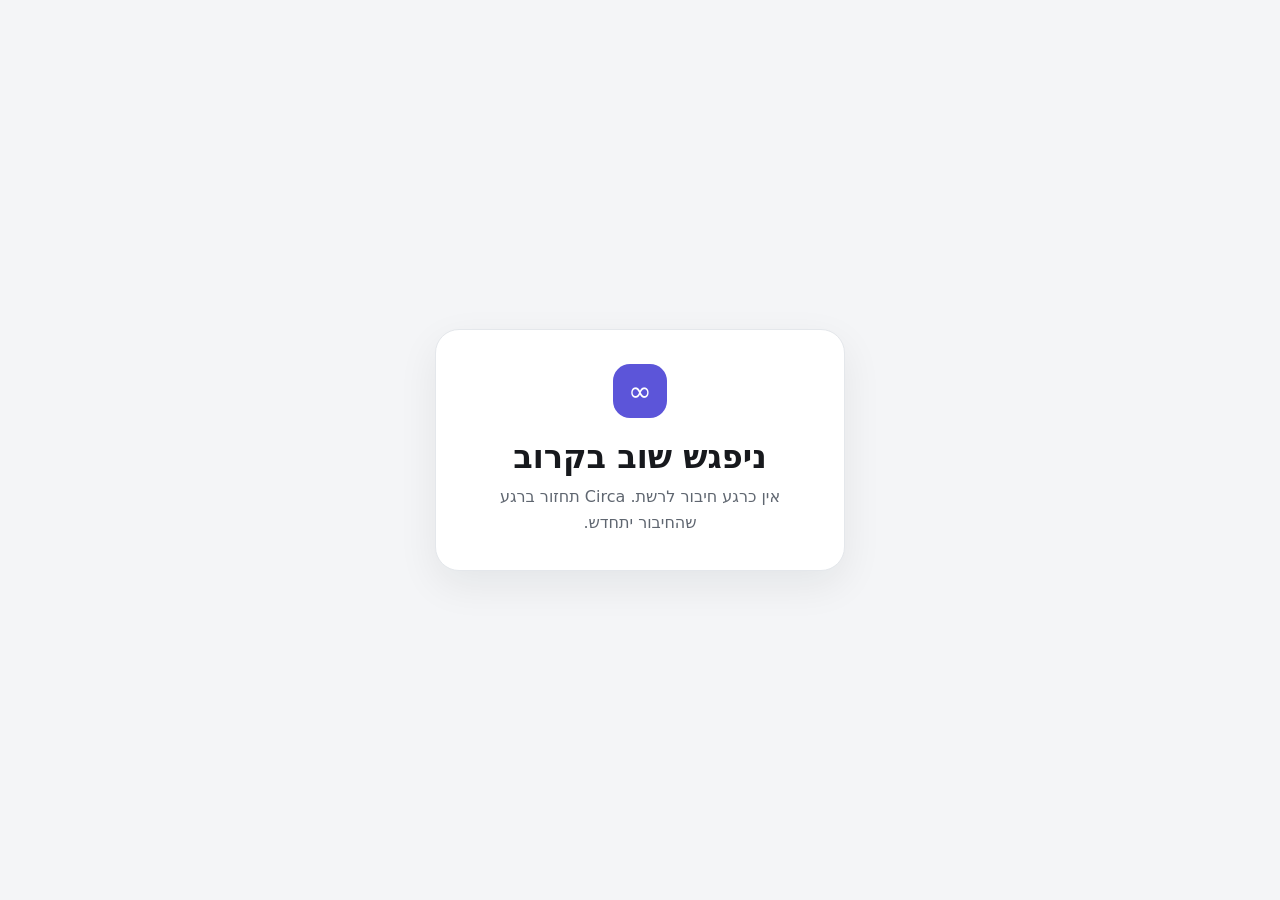
<file: static/offline.html>
<!doctype html>
<html lang="he" dir="rtl">
<head><meta charset="utf-8"><meta name="viewport" content="width=device-width,initial-scale=1"><meta name="theme-color" content="#5c55d9"><title>Circa — Offline</title><style>body{min-height:100vh;margin:0;display:grid;place-items:center;background:#f4f5f7;color:#17191d;font:16px system-ui;text-align:center}.card{max-width:340px;margin:20px;padding:34px;border:1px solid #e4e7eb;border-radius:24px;background:white;box-shadow:0 14px 40px #12162112}.mark{width:54px;height:54px;margin:auto;border-radius:17px;display:grid;place-items:center;background:#5c55d9;color:white;font-size:28px}h1{margin:20px 0 8px}p{margin:0;color:#5f6670;line-height:1.6}</style></head>
<body><main class="card"><div class="mark">∞</div><h1>ניפגש שוב בקרוב</h1><p>אין כרגע חיבור לרשת. Circa תחזור ברגע שהחיבור יתחדש.</p></main></body>
</html>
</file>
